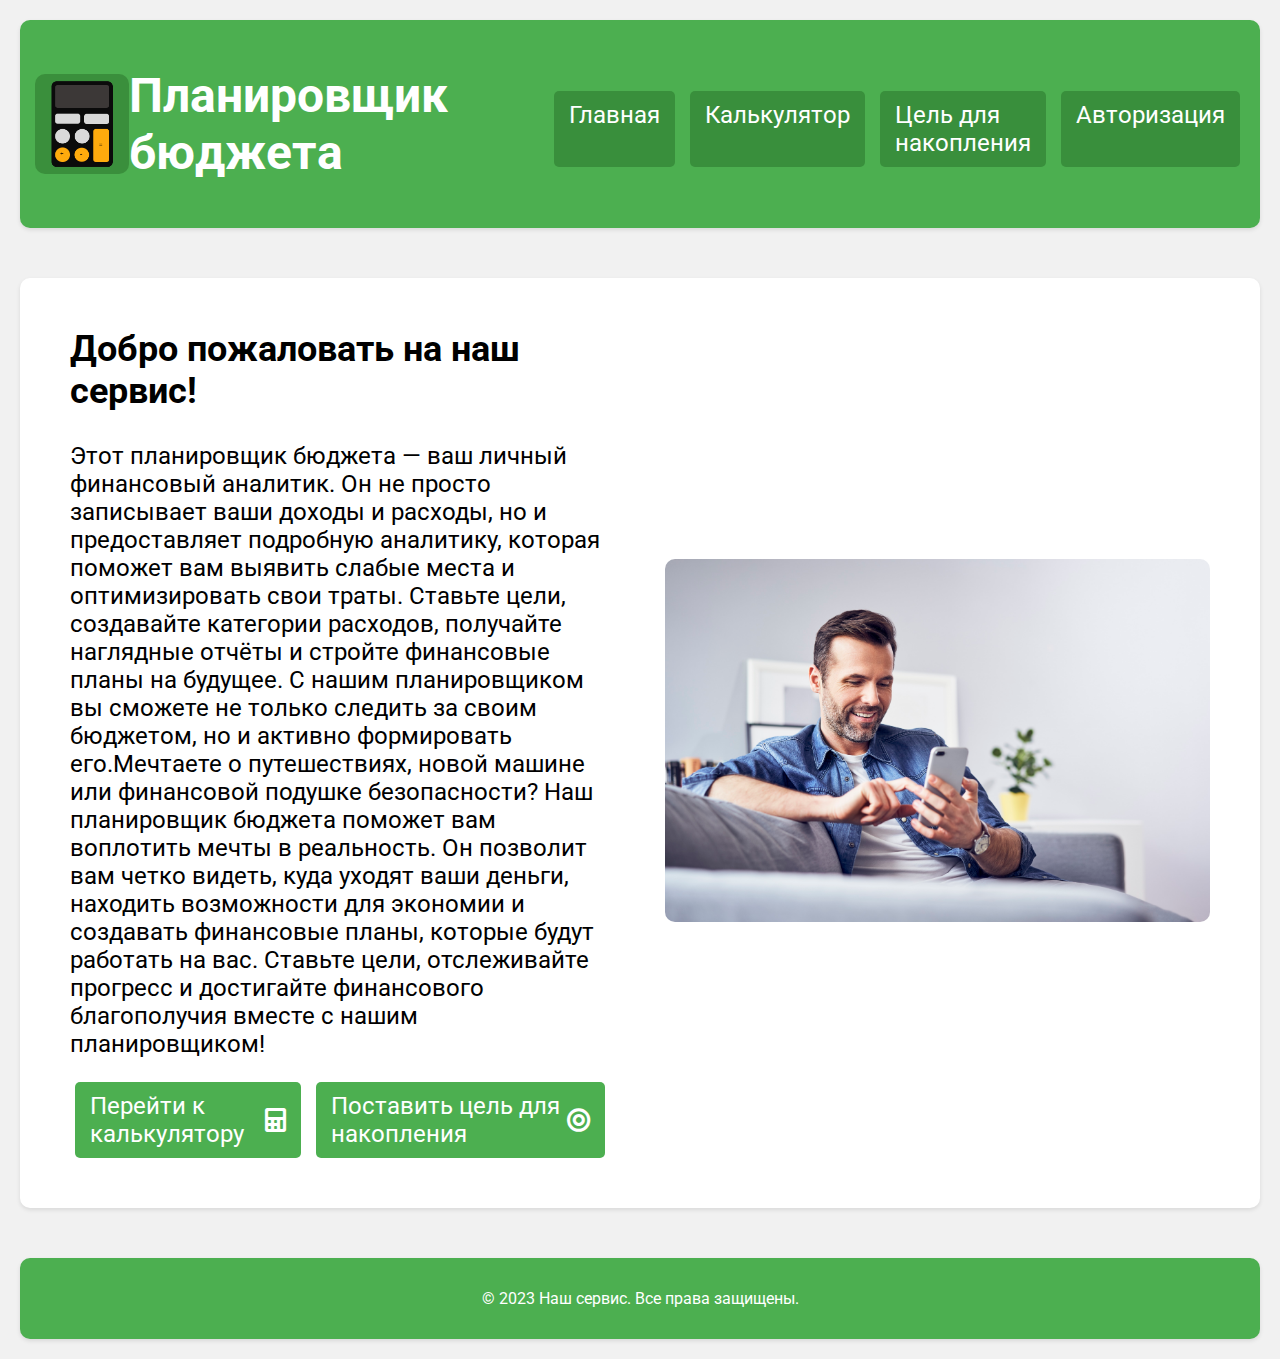
<file: index.html>
<!DOCTYPE html>  
<html lang="en">  
<head>  
    <meta charset="UTF-8">  
    <meta name="viewport" content="width=device-width, initial-scale=1.0">  
    <title>Наш сервис</title>  
    <link rel="stylesheet" href="styles.css">  
    <link rel="stylesheet" href="https://cdnjs.cloudflare.com/ajax/libs/font-awesome/5.15.3/css/all.min.css">  
    <link href="https://fonts.googleapis.com/css2?family=Roboto:wght@400;700&display=swap" rel="stylesheet">  
    <!-- Yandex.Metrika counter -->
<script type="text/javascript" >
    (function(m,e,t,r,i,k,a){m[i]=m[i]||function(){(m[i].a=m[i].a||[]).push(arguments)};
    m[i].l=1*new Date();
    for (var j = 0; j < document.scripts.length; j++) {if (document.scripts[j].src === r) { return; }}
    k=e.createElement(t),a=e.getElementsByTagName(t)[0],k.async=1,k.src=r,a.parentNode.insertBefore(k,a)})
    (window, document, "script", "https://mc.yandex.ru/metrika/tag.js", "ym");
 
    ym(99984287, "init", {
         clickmap:true,
         trackLinks:true,
         accurateTrackBounce:true,
         webvisor:true
    });
 </script>
 <noscript><div><img src="https://mc.yandex.ru/watch/99984287" style="position:absolute; left:-9999px;" alt="" /></div></noscript>
 <!-- /Yandex.Metrika counter -->
</head>  
<body>  
    <div class="header-container">  
        <a href="index.html" class="logo-button">  
            <img src="logo.jpg" alt="Logo" class="logo">  
        </a>  
        <div class="site-title">  
            <h1>Планировщик бюджета</h1>  
        </div>  
        <nav>  
            <a href="index.html">Главная</a>  
            <a href="calculator.html">Калькулятор</a>  
            <a href="goal.html">Цель для накопления</a>  
            <a href="auth.html">Авторизация</a>  
        </nav>  
    </div>  
    <div class="welcome-container">  
        <div class="welcome-text">  
            <h2>Добро пожаловать на наш сервис!</h2>  
            <p>Этот планировщик бюджета — ваш личный финансовый аналитик. Он не просто записывает ваши доходы и расходы, но и предоставляет подробную аналитику, которая поможет вам выявить слабые места и оптимизировать свои траты. Ставьте цели, создавайте категории расходов, получайте наглядные отчёты и стройте финансовые планы на будущее. С нашим планировщиком вы сможете не только следить за своим бюджетом, но и активно формировать его.Мечтаете о путешествиях, новой машине или финансовой подушке безопасности? Наш планировщик бюджета поможет вам воплотить мечты в реальность. Он позволит вам четко видеть, куда уходят ваши деньги, находить возможности для экономии и создавать финансовые планы, которые будут работать на вас. Ставьте цели, отслеживайте прогресс и достигайте финансового благополучия вместе с нашим планировщиком!</p>  
            <div class="welcome-buttons">  
                <a href="#" onclick="redirectToCalculator()" class="button">Перейти к калькулятору <i class="fas fa-calculator"></i></a>  
                <a href="#" onclick="redirectToGoalSetting()" class="button">Поставить цель для накопления <i class="fas fa-bullseye"></i></a>  
            </div>  
        </div>  
        <div class="welcome-image">  
            <img src="ind.jpeg" alt="Welcome Image">  
        </div>  
    </div>  
    <script>  
        function redirectToCalculator() {  
            if (isUserLoggedIn()) {  
                window.location.href = "calculator.html";  
            } else {  
                window.location.href = "auth.html";  
            }  
        }  

        function redirectToGoalSetting() {  
            if (isUserLoggedIn()) {  
                window.location.href = "goal.html";  
            } else {  
                window.location.href = "auth.html";  
            }  
        }  

        function isUserLoggedIn() {  
            // 在这里添加您的登录检查逻辑  
            // 对于本示例,我们假设如果 localStorage 中存在 "isLoggedIn" 标志,则用户已登录  
            return localStorage.getItem("isLoggedIn") === "true";  
        }  
    </script>  
    <footer>  
        <p>&copy; 2023 Наш сервис. Все права защищены.</p>  
    </footer>  
</body>  
</html>
</file>
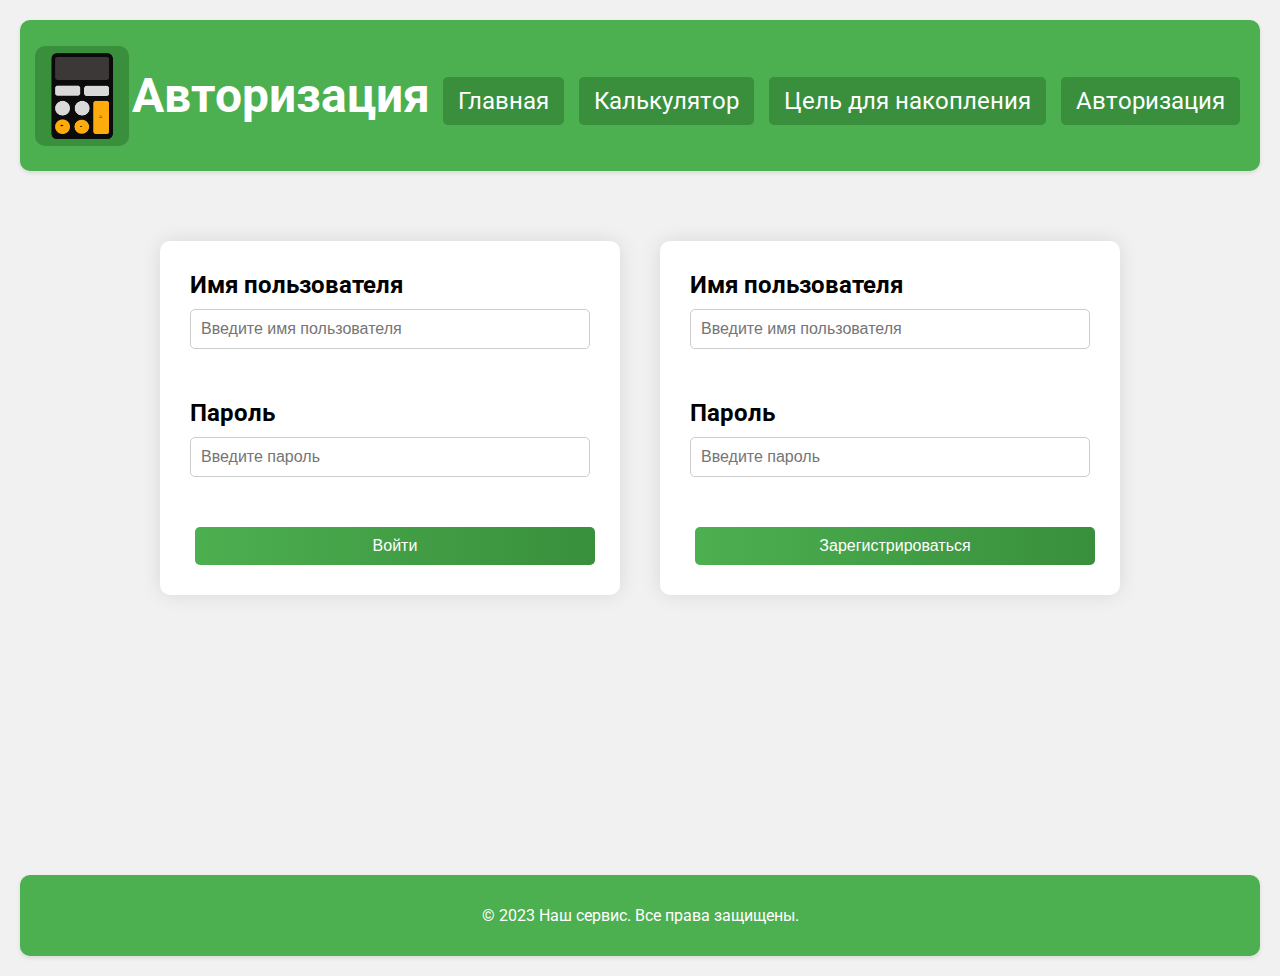
<file: auth.html>
<!DOCTYPE html>  
<html lang="en">  
<head>  
    <meta charset="UTF-8">  
    <meta name="viewport" content="width=device-width, initial-scale=1.0">  
    <title>Наш сервис</title>  
    <link rel="stylesheet" href="styles.css">  
    <link rel="stylesheet" href="https://cdnjs.cloudflare.com/ajax/libs/font-awesome/5.15.3/css/all.min.css">  
    <link href="https://fonts.googleapis.com/css2?family=Roboto:wght@400;700&display=swap" rel="stylesheet">  
</head>  
<body>  
    <div class="header-container">  
        <a href="index.html" class="logo-button">  
            <img src="logo.jpg" alt="Logo" class="logo">  
        </a>  
        <div class="site-title">  
            <h1>Авторизация</h1>  
        </div>  
        <nav>  
            <a href="index.html">Главная</a>  
            <a href="calculator.html">Калькулятор</a>  
            <a href="goal.html">Цель для накопления</a>  
            <a href="auth.html">Авторизация</a>  
        </nav>  
    </div>  
    <div class="auth-container">   
        <div class="auth-form">  
            <form id="loginForm">  
                <div class="form-group">  
                    <label for="loginUsername">Имя пользователя</label>  
                    <input type="text" id="loginUsername" placeholder="Введите имя пользователя" required>  
                </div>  
                <div class="form-group">  
                    <label for="loginPassword">Пароль</label>  
                    <input type="password" id="loginPassword" placeholder="Введите пароль" required>  
                </div>  
                <button type="submit" class="button">Войти</button>  
            </form>  
        </div>  
        <div class="auth-form">  
            <form id="registerForm">  
                <div class="form-group">  
                    <label for="registerUsername">Имя пользователя</label>  
                    <input type="text" id="registerUsername" placeholder="Введите имя пользователя" required>  
                </div>  
                <div class="form-group">  
                    <label for="registerPassword">Пароль</label>  
                    <input type="password" id="registerPassword" placeholder="Введите пароль" required>  
                </div>  
                <button type="submit" class="button">Зарегистрироваться</button>  
            </form>  
        </div>  
    </div>  
    <div id="notification" class="notification"></div>
    <script>  
        // Получение ссылок на формы и элемент уведомления  
        const loginForm = document.getElementById('loginForm');  
        const registerForm = document.getElementById('registerForm');  
        const notification = document.getElementById('notification');  

        // Обработчик события отправки формы входа  
        loginForm.addEventListener('submit', (event) => {  
            event.preventDefault();  
            const username = document.getElementById('loginUsername').value;  
            const password = document.getElementById('loginPassword').value;  
            if (login(username, password)) {  
                showNotification('Вход выполнен успешно!');  
                window.location.href = 'index.html';  
            } else {  
                showNotification('Неверное имя пользователя или пароль.', true);  
            }  
        });  

        // Обработчик события отправки формы регистрации  
        registerForm.addEventListener('submit', (event) => {  
            event.preventDefault();  
            const username = document.getElementById('registerUsername').value;  
            const password = document.getElementById('registerPassword').value;  
            if (register(username, password)) {  
                showNotification('Регистрация прошла успешно!');  
            } else {  
                showNotification('Ошибка регистрации. Попробуйте еще раз.', true);  
            }  
        });  

        // Функция для отображения уведомления  
        function showNotification(message, isError = false) {  
            notification.textContent = message;  
            notification.classList.add(isError ? 'error' : 'success');  
            notification.style.display = 'block';  
            setTimeout(() => {  
                notification.style.display = 'none';  
                notification.classList.remove('error', 'success');  
            }, 3000);  
        }  
        function saveUser(username, password) {  
            const users = JSON.parse(localStorage.getItem('users')) || [];  
            const existingUser = users.find(user => user.username === username);  
            if (existingUser) {  
                showNotification('Пользователь с таким именем уже существует.', true);  
                return false;  
            }  
            users.push({ username, password });  
            localStorage.setItem('users', JSON.stringify(users));  
            return true;  
        }  

        // Функция для проверки пользователя при входе  
        function getUser(username, password) {  
            const users = JSON.parse(localStorage.getItem('users')) || [];  
            const user = users.find(user => user.username === username && user.password === password);  
            return user || null;  
        }  

        // Обновленная функция для входа пользователя  
        function login(username, password) {  
            const user = getUser(username, password);  
            if (user) {  
                localStorage.setItem('isLoggedIn', 'true');  
                return true;  
            }  
            return false;  
        }  

        // Обновленная функция для регистрации пользователя  
        function register(username, password) {  
            if (saveUser(username, password)) {  
                localStorage.setItem('isLoggedIn', 'true');  
                return true;  
            }  
            return false;  
        }  
    </script>  
    <style>
        .auth-container {  
            display: flex;   
            background: #f1f1f1;  
            font-family: 'Roboto', sans-serif;  
            font-size:24px;
            margin-bottom: 260px;
        }  

        .auth-form {  
            background-color: white;  
            padding: 30px;  
            border-radius: 10px;  
            box-shadow: 0 0 20px rgba(0, 0, 0, 0.1);  
            width: 100%;  
            max-width: 400px;  
            margin: 20px;  
        }  

        .form-group {  
            margin-bottom: 20px;  
        }  

        .form-group label {  
            display: block;  
            font-weight: bold;  
            margin-bottom: 5px;  
        }  

        .form-group input {  
            width: 100%;  
            padding: 10px;  
            border: 1px solid #ccc;  
            border-radius: 5px;  
            font-size: 16px;  
            margin-bottom: 50px;  
        }  

        .button {  
            display: block;  
            width: 100%;  
            background: linear-gradient(to right, #4CAF50, #398f3c);  
            color: white;  
            padding: 10px 20px;  
            border: none;  
            border-radius: 5px;  
            font-size: 16px;  
            cursor: pointer;  
        }  

        .button:hover {  
            background: linear-gradient(to right, #4CAF50, #398f3c);  
        }  

        .notification {  
            position: fixed;  
            bottom: 20px;  
            left: 50%;  
            transform: translateX(-50%);  
            background-color: #4CAF50;  
            color: white;  
            padding: 10px 20px;  
            border-radius: 5px;  
            display: none;  
            z-index: 9999;  
        }  

        .notification.error {  
            background-color: #398f3c;  
        }  
    </style>
    <footer>  
        <p>&copy; 2023 Наш сервис. Все права защищены.</p>  
    </footer>  
</body>  
</html>
</body>  
</html>
</file>
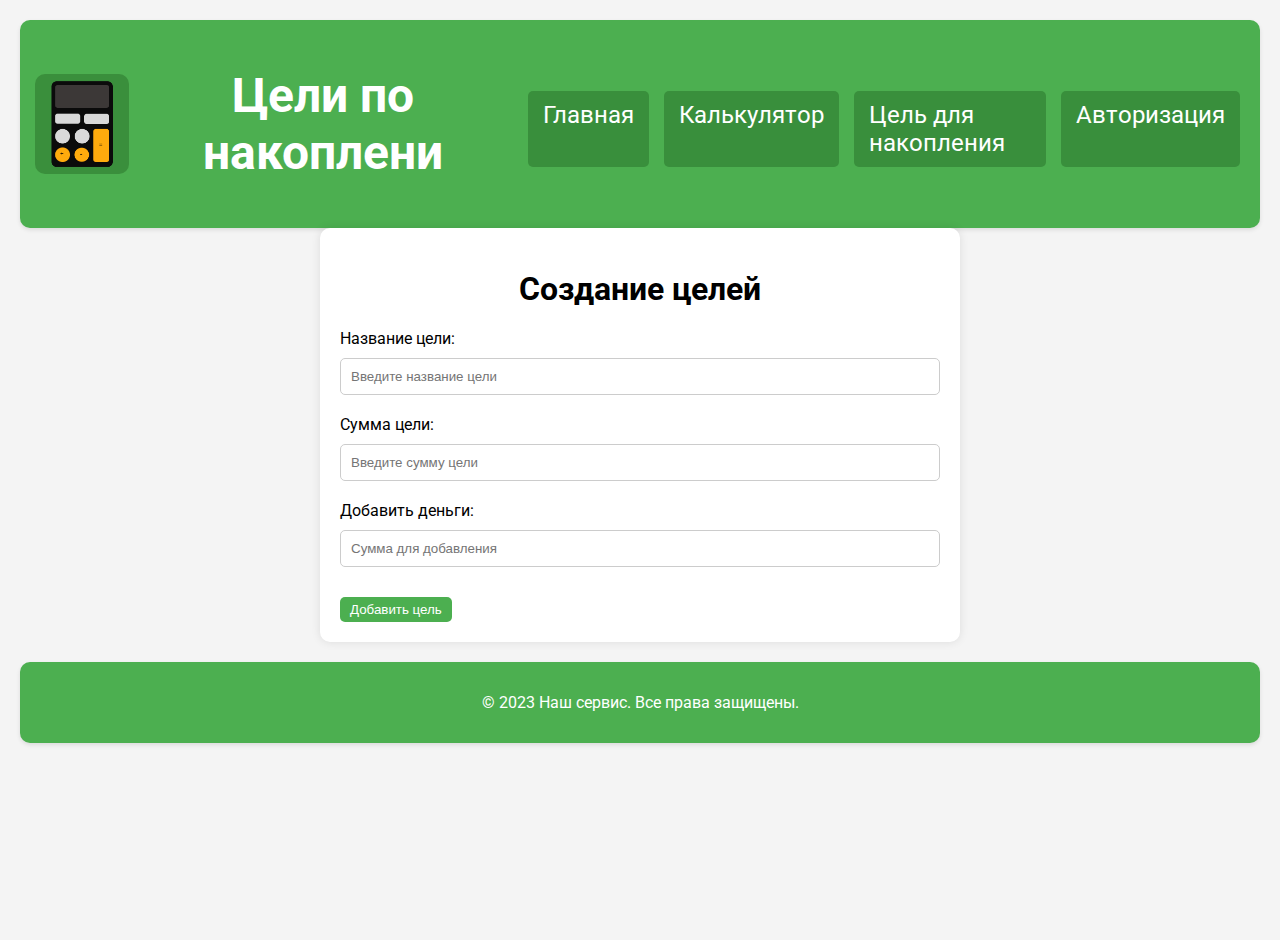
<file: goal.html>
<!DOCTYPE html>  
<html lang="en">  
<head>  
    <meta charset="UTF-8">  
    <meta name="viewport" content="width=device-width, initial-scale=1.0">  
    <title>Наш сервис</title>  
    <link rel="stylesheet" href="styles.css">  
    <link rel="stylesheet" href="https://cdnjs.cloudflare.com/ajax/libs/font-awesome/5.15.3/css/all.min.css">  
    <link href="https://fonts.googleapis.com/css2?family=Roboto:wght@400;700&display=swap" rel="stylesheet">  
</head>  
<body>  
    <div class="header-container">  
        <a href="index.html" class="logo-button">  
            <img src="logo.jpg" alt="Logo" class="logo">  
        </a>  
        <div class="site-title">  
            <h1>Цели по накоплени</h1>  
        </div>  
        <nav>  
            <a href="index.html">Главная</a>  
            <a href="calculator.html">Калькулятор</a>  
            <a href="goal.html">Цель для накопления</a>  
            <a href="auth.html">Авторизация</a>  
        </nav>  
    </div>  
    <title>Цели накопления</title>  
    <link href="https://fonts.googleapis.com/css2?family=Roboto:wght@400;700&display=swap" rel="stylesheet">  
    <style> 

        body {  
            font-family: 'Roboto', sans-serif;  
            background-color: #f4f4f4;  
            margin: 0;  
            padding: 20px;  
            min-height: 100vh; 
        }  

        .container {  
            max-width: 600px; 
            margin: auto;  
            background: white;  
            padding: 20px;  
            border-radius: 10px;  
            box-shadow: 0 0 10px rgba(0, 0, 0, 0.1);  
        }  

        h1 {  
            text-align: center;  
        }  

        .form-group {  
            margin-bottom: 20px;  
        }  

        .form-group label {  
            display: block;  
            margin-bottom: 5px;  
        }  

        .form-group input {  
            width: 100%;  
            padding: 10px;  
            border: 1px solid #ccc;  
            border-radius: 5px;  
        }  

        .goal {  
            margin-top: 20px;  
            padding: 10px;  
            border: 1px solid #ccc;  
            border-radius: 10px;  
        }  

        .goal-progress {  
            background-color: #e0e0e0;  
            border-radius: 5px;  
            height: 30px;  
            position: relative;  
            margin-top: 10px;  
        }  

        .goal-progress-bar {  
            background-color: #4CAF50;  
            height: 100%;  
            border-radius: 5px;  
            width: 0%;  
            transition: width 0.5s;  
        }  

        .goal-info {  
            display: flex;  
            justify-content: space-between;  
            margin-top: 5px;  
        }  

        button {  
            margin-top: 10px;  
            padding: 5px 10px;  
            border: none;  
            border-radius: 5px;  
            background-color: #4CAF50; /* Цвет кнопки */  
            color: white; /* Цвет текста кнопки */  
            cursor: pointer;  
            transition: background-color 0.3s; /* Плавный переход */  
        }  

        button:hover {  
            background-color: #45a049; /* Цвет кнопки при наведении */  
        }  

        .delete-button {  
            background-color: #398f3c; /* Красный цвет для кнопки удаления */  
        }  

        .delete-button:hover {  
            background-color: #1d4b1e; /* Цвет кнопки удаления при наведении */  
        }  
    </style>  
</head>  
<body>  

<div class="container">  
    <h1>Создание целей</h1>  
    <div class="form-group">  
        <label for="goalName">Название цели:</label>  
        <input type="text" id="goalName" placeholder="Введите название цели" required>  
    </div>  
    <div class="form-group">  
        <label for="goalAmount">Сумма цели:</label>  
        <input type="number" id="goalAmount" placeholder="Введите сумму цели" required>  
    </div>  
    <div class="form-group">  
        <label for="addAmount">Добавить деньги:</label>  
        <input type="number" id="addAmount" placeholder="Сумма для добавления" required>  
    </div>  
    <button id="addGoalButton">Добавить цель</button>  

    <div id="goalList"></div>  
</div>  

<script>  
    // Загрузка целей из localStorage  
    let goals = JSON.parse(localStorage.getItem('goals')) || [];  

    function renderGoals() {  
        const goalList = document.getElementById('goalList');  
        goalList.innerHTML = ''; // Очистить список  

        goals.forEach((goal, index) => {  
            const goalDiv = document.createElement('div');  
            goalDiv.classList.add('goal');  
            goalDiv.innerHTML = `  
                <h2>${goal.name}</h2>  
                <div class="goal-progress">  
                    <div class="goal-progress-bar" style="width: ${((goal.currentAmount / goal.amount) * 100).toFixed(2)}%;"></div>  
                </div>  
                <div class="goal-info">  
                    <span>Текущая сумма: ${goal.currentAmount}</span>  
                    <span>Цель: ${goal.amount}</span>  
                </div>  
                <button onclick="addAmount(${index})">Пополнить</button>  
                <button onclick="deleteGoal(${index})" class="delete-button">Удалить</button>  
            `;  
            goalList.appendChild(goalDiv);  
        });  
    }  

    function addAmount(goalIndex) {  
        const addAmount = parseFloat(document.getElementById('addAmount').value);  
        if (!isNaN(addAmount) && addAmount > 0) {  
            goals[goalIndex].currentAmount += addAmount; // Увеличить текущую сумму  
            localStorage.setItem('goals', JSON.stringify(goals)); // Обновить localStorage  
            renderGoals(); // Перерисовать цели  
        }  
    }  

    function deleteGoal(goalIndex) {  
        goals.splice(goalIndex, 1); // Удалить цель из массива  
        localStorage.setItem('goals', JSON.stringify(goals)); // Обновить localStorage  
        renderGoals(); // Перерисовать цели  
    }  

    document.getElementById('addGoalButton').onclick = function () {  
        const goalName = document.getElementById('goalName').value;  
        const goalAmount = parseFloat(document.getElementById('goalAmount').value);  

        if (goalName && !isNaN(goalAmount) && goalAmount > 0) {  
            goals.push({ name: goalName, amount: goalAmount, currentAmount: 0 }); // Добавить новую цель  
            localStorage.setItem('goals', JSON.stringify(goals)); // Обновить localStorage  
            document.getElementById('goalName').value = ''; // Очистить ввод  
            document.getElementById('goalAmount').value = '';  
            renderGoals(); // Перерисовать список целей  
        }  
    };  

    // Инициализация рендеринга  
    renderGoals();   

</script>  
</body>  

    <footer>  
        <p>&copy; 2023 Наш сервис. Все права защищены.</p>  
    </footer>   
</html>
</file>
<file: styles.css>
body {
  font-family: "Roboto", sans-serif;
  margin: 0;
  padding: 20px;
  background-color: #f1f1f1;
}

.header-container {
  background-color: #4CAF50;
  color: white;
  padding: 15px;
  display: flex;
  justify-content: space-between;
  align-items: center;
  border-radius: 10px;
  box-shadow: 0 2px 4px rgba(0, 0, 0, 0.1);
}
.header-container .site-title {
  font-size: 24px;
  font-weight: bold;
}
.header-container .logo-button {
  display: flex;
  align-items: center;
  text-decoration: none;
  color: white;
  transition: transform 0.3s ease-in-out;
  border-radius: 5px;
}
.header-container .logo-button:hover {
  transform: scale(1.05);
}
.header-container .logo-button .logo {
  height: 100px;
  border-radius: 10px;
}
.header-container nav {
  display: flex;
  font-size: 24px;
}
.header-container nav a {
  color: white;
  text-decoration: none;
  padding: 10px 15px;
  border-radius: 5px;
  margin-left: 10px;
  transition: transform 0.3s ease-in-out;
}
.header-container nav a:hover {
  background-color: #3d8b40;
  transform: scale(1.05);
}

nav {
  display: flex;
  margin-top: 10px;
}
nav a {
  background-color: #398f3c;
  color: white;
  text-decoration: none;
  padding: 10px 15px;
  border-radius: 5px;
  margin: 0 5px;
  transition: transform 0.3s ease-in-out;
}
nav a:hover {
  transform: scale(1.05);
}

.content-container {
  display: flex;
  margin-top: 20px;
}

.sidebar {
  width: 25%;
  padding: 15px;
  background-color: white;
  border-radius: 10px;
  margin-right: 20px;
  box-shadow: 0 2px 4px rgba(0, 0, 0, 0.1);
  transition: transform 0.3s ease-in-out;
}

.sidebar h2 {
  margin-top: 0;
}

.info-image {
  width: 100%;
  height: auto;
  border-radius: 10px;
}

main {
  flex: 1;
}

.welcome-container {
  display: flex;
  align-items: center;
  justify-content: center;
  padding: 50px;
  background-color: white;
  border-radius: 10px;
  box-shadow: 0 2px 4px rgba(0, 0, 0, 0.1);
  margin: 50px auto;
  transition: transform 0.3s ease-in-out;
  font-size: 24px;
}
.welcome-container .welcome-text {
  flex: 1;
  padding-right: 50px;
}
.welcome-container .welcome-text h2 {
  margin-top: 0;
}
.welcome-container .welcome-text .welcome-buttons {
  display: flex;
  justify-content: flex-start;
  margin-top: 20px;
}
.welcome-container .welcome-text .welcome-buttons .button {
  margin-right: 10px;
}
.welcome-container .welcome-image {
  flex: 1;
  text-align: right;
}
.welcome-container .welcome-image img {
  max-width: 100%;
  height: auto;
  border-radius: 10px;
}

.button {
  background-color: #4CAF50;
  color: white;
  border: none;
  padding: 10px 15px;
  text-decoration: none;
  display: inline-flex;
  align-items: center;
  border-radius: 5px;
  cursor: pointer;
  transition: transform 0.3s ease-in-out;
  margin: 0 5px;
}
.button i {
  margin-left: 5px;
}
.button:hover {
  background-color: #47a44b;
  transform: scale(1.05);
}

section {
  margin-bottom: 20px;
  padding: 15px;
  border-radius: 10px;
  box-shadow: 0 2px 4px rgba(0, 0, 0, 0.1);
  background-color: #f9f9f9;
  transition: transform 0.3s ease-in-out;
}

input {
  display: block;
  margin: 10px 0;
  padding: 10px;
  width: 100%;
  box-sizing: border-box;
  border-radius: 5px;
  border: 1px solid #ccc;
}

footer {
  margin-top: 20px;
  padding: 15px;
  background-color: #4CAF50;
  color: white;
  text-align: center;
  border-radius: 10px;
  box-shadow: 0 2px 4px rgba(0, 0, 0, 0.1);
  transition: transform 0.3s ease-in-out;
}

.auth-container {
  display: flex;
  justify-content: center;
  margin-top: 50px;
}
.auth-container .auth-block {
  background-color: white;
  padding: 20px;
  border-radius: 10px;
  box-shadow: 0 2px 4px rgba(0, 0, 0, 0.1);
  width: 300px;
  margin: 0 20px;
  transition: transform 0.3s ease-in-out;
}
.auth-container .auth-block h2 {
  text-align: center;
  margin-top: 0;
}
.auth-container .auth-block form {
  display: flex;
  flex-direction: column;
}
.auth-container .auth-block input {
  margin-bottom: 10px;
}
.auth-container .auth-block .button {
  margin-top: 10px;
}

.button {
  background-color: #4CAF50;
  color: white;
  border: none;
  padding: 10px 15px;
  text-decoration: none;
  display: inline-flex;
  align-items: center;
  border-radius: 5px;
  cursor: pointer;
  transition: transform 0.3s ease-in-out;
}
.button i {
  margin-left: 5px;
}
.button:hover {
  background-color: #3d8b40;
  transform: scale(1.05);
}

.goal-container {
  display: flex;
  flex-direction: column;
  align-items: center;
  justify-content: center;
  padding: 20px;
  background-color: white;
  border-radius: 10px;
  box-shadow: 0 2px 4px rgba(0, 0, 0, 0.1);
  width: 400px;
  margin: 50px auto;
  transition: transform 0.3s ease-in-out;
}
.goal-container h2 {
  margin-top: 0;
}
.goal-container form {
  display: flex;
  flex-direction: column;
  width: 100%;
}
.goal-container form label {
  margin-bottom: 5px;
}
.goal-container form input {
  margin-bottom: 10px;
  padding: 5px;
  border: 1px solid #ccc;
  border-radius: 5px;
}
.goal-container form .button {
  margin-top: 10px;
}/*# sourceMappingURL=styles.css.map */
</file>
